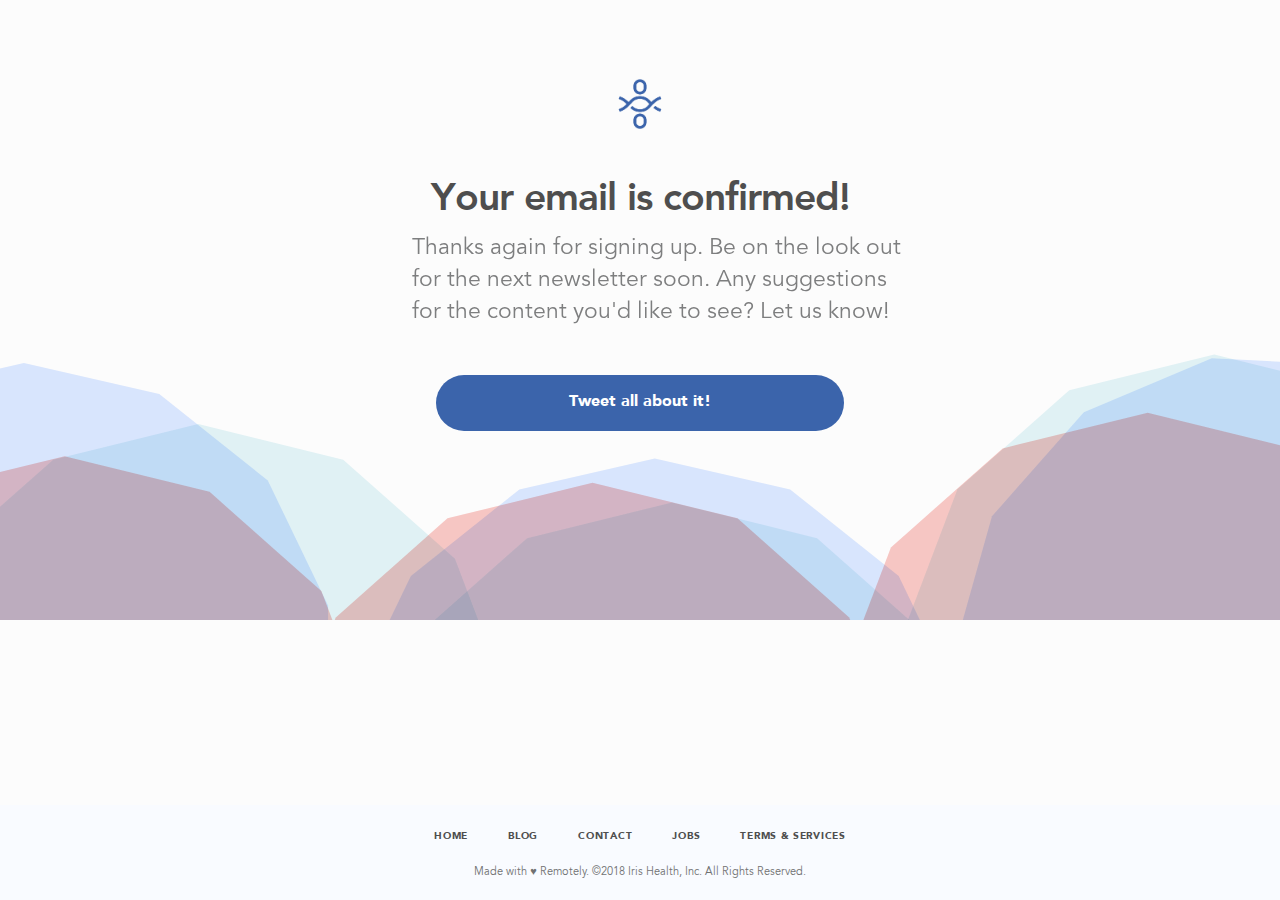
<file: confirmedemail/index.html>
<!doctype html>
<html lang="en">
<head>
	<meta charset="utf-8">
	<meta name="viewport" content="width=device-width, initial-scale=1">
	<title>Email Confirmed for the Iris Health newsletter!</title>
	<link rel="stylesheet" type="text/css" href="css/toast.css">
	<link rel="stylesheet" type="text/css" href="css/type.css">
	<link rel="stylesheet" type="text/css" href="css/style.css">
	<link rel='stylesheet' href="css/MyFontsWebfontsKit.css" type='text/css'>
	<link href="favicon.ico" rel="shortcut icon">
</head>

<body>
	<!-- Hero -->
		<div class="hero">
			<div class="container">
					<img class="logo" width="50px" src="images/iris-logo.png">
					<h1>Your email is confirmed!</h1>
					<h3>Thanks again for signing up. Be on the look out for the next newsletter soon. Any suggestions for the content you'd like to see? Let us know!</h3>
					<a href="http://twitter.com/home?status=Woot!%20Signed%20up%20for%20the%20@irisapp%20newsletter—%20looking%20forward%20to%20quality%20contenth%20around%20health,%20wellness,%20and%20science."  class="twitterbutton" target="_blank">Tweet all about it!</a>
			</div>
		</div>
		<!-- Footer -->
		<div class="footer">
			<ul>
				<li><a href="http://getiris.co">HOME</a></li>
				<li><a href="https://blog.getiris.co" target="_blank">BLOG</a></li>
				<li><a href="mailto:hello@getiris.co" target="_blank">CONTACT</a></li>
				<li><a href="https://angel.co/irisapp/jobs?utm_source=startup_profile_header" target="_blank">JOBS</a></li>
				<li><a href="https://getiris.co/terms-of-use">TERMS & SERVICES</a></li>
			</ul>
			<p>Made with <span class="entypo">&hearts;</span> Remotely. ©2018 Iris Health, Inc. All Rights Reserved.</p>
		</div>
		<!-- /Footer -->
</body>
</html>
</file>
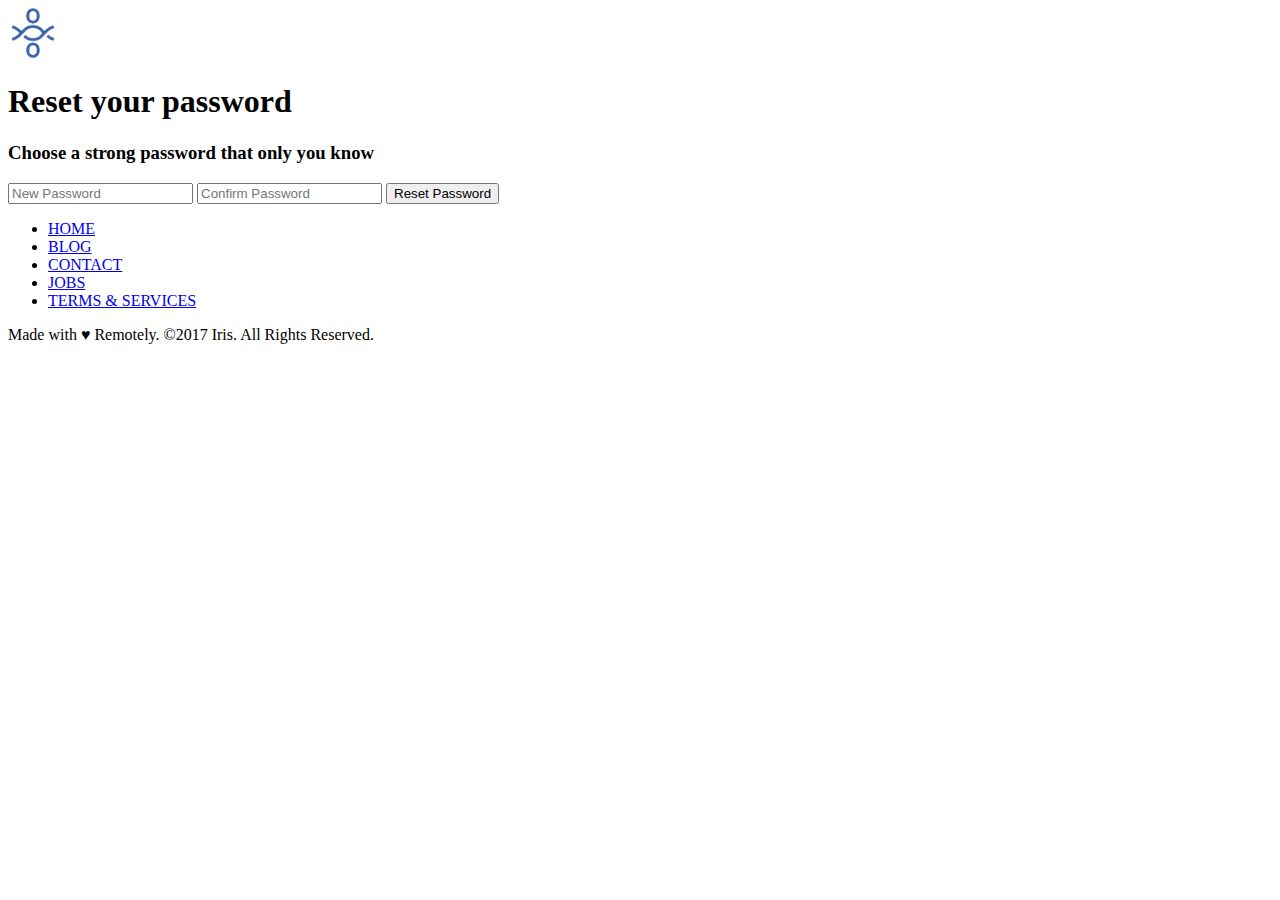
<file: resetpassword/index.html>
<!doctype html>
<html lang="en">
<head>
	<meta charset="utf-8">
	<meta name="viewport" content="width=device-width, initial-scale=1">
	<title>Iris—Reset your password</title>
	<link rel="shortcut icon" href="favicon.ico" >
	<link rel="apple-touch-icon-precomposed" href="apple-touch-icon-precomposed.png" />
	
	<!--Reset Password Script Begins -->

	<!--Reset Password Script Ends -->
</head>

<body>
	<!-- Hero -->
	<div class="hero">
		<div class="container">
				<img class="logo" width="50px" src="images/iris-logo.png">
				<h1>Reset your password</h1>
				<h3>Choose a strong password that only you know</h3>
				
				<!--Reset Password Form Begins -->
			<div class="reset-password">	
				<div class="errorbanner" data-behavior="banner error">Your passwords didn't match, try again please!</div>
				   <div class="errorbanner" data-behavior="banner length">Your password must be at least 8 characters.</div>
				   <div class="successbanner" data-behavior="banner success">Successfully changed!</div>
				   <div class="resetform" data-behavior="form">
				     <input type="hidden" name="email" value="INSERT_ACCOUNT_EMAIL">
				     <label class="mb3 border-box">
				       <input type="password" name="password" class="border-box dark-gray ba b--light-gray pv1 ph2 br2 w-100 avenir f5" placeholder="New Password">
				     </label>
				     <label class="pl3-ns mb3 border-box">
				       <input type="password" name="password_confirmation" class="border-box dark-gray ba b--light-gray pv1 ph2 br2 w-100 avenir f5" placeholder="Confirm Password">
				     </label>
				     <button class="input-reset" data-behavior="submit">Reset Password</button>
				   </div>
			</div>
				  <!--Reset Password Form Ends -->
		</div>
	</div>
	<!-- Footer -->
	<div class="footer">
		<ul>
			<li><a href="http://getiris.co">HOME</a></li>
			<li><a href="https://medium.com/iris-app" target="_blank">BLOG</a></li>
			<li><a href="mailto:hello@getiris.co" target="_blank">CONTACT</a></li>
			<li><a href="https://angel.co/irisapp/jobs?utm_source=startup_profile_header" target="_blank">JOBS</a></li>
			<li><a href="#">TERMS & SERVICES</a></li>
		</ul>
		<p>Made with <span class="entypo">&hearts;</span> Remotely. ©2017 Iris. All Rights Reserved.</p>
	</div>
	<!-- /Footer -->
	<script src='https://cdnjs.cloudflare.com/ajax/libs/jquery/3.1.1/jquery.min.js'></script>
	  
	  <script>
	  $(document).ready(function() {
	  $('[data-behavior~=banner]').hide()
	  $(document).on('click', '[data-behavior~=submit]', function() {
	    // These should be scoped properly
	    var inputs = $('input')
	    var first = $(inputs[1]).val()
	    var second = $(inputs[2]).val()
	    // console.log(first, second)
	    $('[data-behavior~=banner]').hide()
	    if (first !== second) {
	      $('[data-behavior~=error]').fadeIn()
	    } else if (first.length < 8) {
	      $('[data-behavior~=length]').fadeIn()
	    } else {
	      $('[data-behavior~=success]').fadeIn()
	    }
	  })
	})
	</script>
</body>
</html>
</file>
<file: confirmedemail/css/type.css>
/* Toast Framework - type.css */
body {
	font: 1.1em/1.5 AvenirLTStd-Book, 'Helvetica Neue', Helvetica, Arial, sans-serif;
	background: #fcfcfc url('../images/hero-shapes.svg') no-repeat left top;
	-webkit-font-smoothing: antialiased;
}

p {
	font-size: 0.9em;
	line-height: 1.7em;
	color: #444444;
	margin-bottom: 1.5em;
}

h1, h2, h3, h4, h5, h6 {
	color: #343434;
	-webkit-font-smoothing: antialiased;
}

h1 {
    font-size: 2.4em; /* 48 / 16 */
    line-height: 1.4em; /* 48 / 48 */
    letter-spacing: -1px;
    font-weight: 300;
    margin-bottom: 0;
}
h2 {
    font-size: 1.4em; /* 36 / 16 */
    line-height: 1.2em; /* 48 / 36 */
    margin-bottom: 1em; /* 24 / 36 */
    font-weight: 600;
    /* border-top: 1px solid #e4e4e4; */
    padding-top: .5em;
}
h3 {
    font-size: 1.1em; /* 24 / 16 */
    line-height: 1.4em; /* 24 / 24 */
    margin-bottom: 0.3em; /* 24 / 24 */
    font-weight: 400;
    margin-top: .3em;
}
h4 {
	font-size: 1.2em;
	line-height: 1.5em;
	font-weight: 200;

}
h5 {
    font-size: 1.125em;
    line-height: 1.6em;
    margin-bottom: 1.5em;
    font-weight: 200;
    text-align: left;
}
h6 {
    font-size: 1em; /* 16 / 16 */
    line-height: 1.5em; /* 24 / 16 */
    margin-bottom: .4em; /* 24 / 16 */
    color: #818c97;
    text-align: left;
    margin-left: .5em;
    margin-top: 1em !important;
}
ul, ol, dl, blockquote {
    margin-bottom: 0; /* 24 / 16 */
}

ul, li {
	font-weight: 400;
	padding-left: 0;
	padding-right: 2em;
	list-style: none;
	-webkit-font-smoothing: antialiased;
}

a {
	color: #0B486B;
	text-decoration: none;
	-o-transition: all 500ms;
	-moz-transition: all 500ms;
	-webkit-transition: all 500ms;
	transition: all 500ms;
}

a:hover {
	text-decoration: underline;
}
</file>
<file: confirmedemail/css/style.css>
*, ::after, ::before {
text-rendering: optimizeLegibility;
-webkit-font-smoothing: antialiased;
-moz-osx-font-smoothing: grayscale;
-moz-font-feature-settings: "liga" on;
}

img.logo {
padding-top: 2.5em;
}

.hero {
margin-top: 0;
background: #FCFCFC;
background-image: url("../images/hero-shapes.svg") !important;
background-repeat: no-repeat;
background-position: bottom center !important;
height: 580px;
}

.container {
margin: 0 auto;
max-width: 100%;
text-align: center;
}

.container h1 {
font-family: AvenirLTStd-Heavy, sans-serif;
color: #4E4E4E;
font-size: 2.1em;
line-height: 1.2em;
text-align: left;
margin-left: 1.5em;
margin-top: .8em;
}

.container h3 {
color: #707172;
font-family: AvenirLTStd-Book, sans-serif;
font-size: 1.2em; /* 24 / 16 */
line-height: 1.5em; /* 24 / 24 */
text-align: left;
padding-left: 2.6em;
padding-right: 1.8em;
opacity: .90;
}

.twitterbutton {
border: none;
font-family: AvenirLT-Black, sans-serif;
font-size: .9em;
color: #FFF;
text-align: center;
text-decoration: none;
outline: none;
background-color: #3B64AB;
padding: 1em 2em 1em 2em;
border-radius: 100px;
-webkit-border-radius: 100px;
-moz-border-radius: 100px;
display: inline-block;
margin-top: 18px;
width: 52%;
}

.twitterbutton:hover {
background-color: #5FC078;
text-decoration: none;
}

.footer {
width: 100%;
text-align: center;
background-color: #F9FBFF;
padding: 10px 0 1em 0;
position: fixed;
bottom: 0px;
}

.footer a {
color: #4E4E4E;
font-family: AvenirLT-Black, sans-serif;
font-size: 10px;
letter-spacing: .7px;
text-decoration: none;
}

.footer a:hover {
color: #1C4B9E;
text-decoration: none;
}


.footer p {
font-size: 11px;
text-align: center;
color: #707172;
padding-top: 14px;
line-height: 1.8em;
margin-bottom: 0;
}

.footer ul {
margin: 0;
}

.footer li {
text-align: center;
display: inline;
padding: 0;
margin-left: 2em;
}

/* Media Queries */


/* Tablet 10.5 */

@media (min-width: 767px) {

.hero {
height: 990px;
}

img.logo {
padding-top: 9em;
}

.container {
width: 960px;
max-width: 100%;
margin-bottom: 1em;
}

.container h1 {
font-size: 2.2em;
line-height: 1.2em;
margin-top: 1.5em;
margin-left: 0;
}

.container h3 {
font-size: 1.2em; /* 24 / 16 */
line-height: 1.6em; /* 24 / 24 */
text-align: left;
padding-left: 9em;
padding-right: 8em;
opacity: .90;
padding-top: 0.1em;
}

.twitterbutton {
padding: 1em 8em 1em 8em;
border-radius: 100px;
-webkit-border-radius: 100px;
-moz-border-radius: 100px;
margin-top: 28px;
display: inline-block;
width: 20%;
}

.footer {
width: 100%;
padding: 1em 0 1em 0;
bottom: 0px;
}

.footer p {
font-size: 11px;
text-align: center;
padding-top: 14px;
line-height: 1.8em;
margin-bottom: 0;
}

.footer ul {
margin: 0;
}

.footer li {
text-align: center;
display: inline;
padding: 0;
margin-left: 2em;
}

/* Tablet Pro 12.5 */

@media (min-width: 1023px) {
.hero {
height: 1300px;
}	

img.logo {
padding-top: 12em;
}

.container h1 {
font-size: 2.6em;
line-height: 1.2em;
text-align: center;
margin-top: 1.5em;
margin-left: 0;
}

.container h3 {
font-size: 1.5em; /* 24 / 16 */
line-height: 1.5em; /* 24 / 24 */
text-align: left;
padding-left: 9em;
padding-right: 8em;
opacity: .90;
padding-top: 0.1em;
padding-bottom: .5em;
}

}

/* Desktop */
@media (min-width: 1280px) {

.hero {
height: 620px;
}

img.logo {
padding-top: 4.5em;
}

.container {
margin: 0 auto;
max-width: 100%;
text-align: center;
}

.container h1 {
font-size: 2.2em;
line-height: 1.2em;
margin-top: 1em;
margin-bottom: 0;
}

.container h3 {
font-size: 1.3em; /* 24 / 16 */
line-height: 1.4em; /* 24 / 24 */
text-align: left;
padding-left: 11em;
padding-right: 9em;
padding-top: .1em;
opacity: .90;
}

.twitterbutton {
padding: 1em 8em 1em 8em;
border-radius: 100px;
margin-top: 28px;
width: 16%;
}

.twitterbutton:hover {
background-color: #3B64AB;
opacity: .95;
text-decoration: none;
}

.footer {
width: 100%;
padding: 1em 0 1em 0;
bottom: 0px;
}

.footer a {
font-size: 10px;
letter-spacing: .7px;
text-decoration: none;
}


.footer p {
font-size: 11px;
padding-top: 14px;
line-height: 1.8em;
margin-bottom: 0;
}

.footer ul {
margin: 0;
}

.footer li {
display: inline;
padding: 0;
margin-left: 2em;
}
</file>
<file: confirmedemail/css/MyFontsWebfontsKit.css>
/**
 * @license
 * MyFonts Webfont Build ID 3611368, 2018-07-17T20:40:19-0400
 * 
 * The fonts listed in this notice are subject to the End User License
 * Agreement(s) entered into by the website owner. All other parties are 
 * explicitly restricted from using the Licensed Webfonts(s).
 * 
 * You may obtain a valid license at the URLs below.
 * 
 * Webfont: AvenirLT-Black by Linotype
 * URL: https://www.myfonts.com/fonts/linotype/avenir/pro-95-black-115678/
 * Copyright: Part of the digitally encoded machine readable outline data for producing the Typefaces provided is copyrighted &#x00A9; 1981 - 2007 Linotype GmbH, www.linotype.com. All rights reserved. This software is the property of Linotype GmbH, and may not be repro
 * 
 * Webfont: AvenirLTStd-Medium by Linotype
 * URL: https://www.myfonts.com/fonts/linotype/avenir/pro-65-medium-115678/
 * Copyright: Copyright &#x00A9; 1981 - 2006 Linotype GmbH, www.linotype.com. All rights reserved. Copyright &#x00A9; 1989 - 2002 Adobe Systems Incorporated.  All Rights Reserved.
 * 
 * Webfont: AvenirLTStd-Book by Linotype
 * URL: https://www.myfonts.com/fonts/linotype/avenir/pro-45-book-115678/
 * Copyright: Copyright &#x00A9; 1989, 1995, 2002 Adobe Systems Incorporated.  All Rights Reserved. &#x00A9; 1981, 1995, 2002 Heidelberger Druckmaschinen AG. All rights reserved.
 * 
 * * Webfont: AvenirLTStd-Heavy by Linotype
 * URL: https://www.myfonts.com/fonts/linotype/avenir/pro-85-heavy-115678/
 * Copyright: Copyright &#x00A9; 1989, 1995, 2002 Adobe Systems Incorporated.  All Rights Reserved. &#x00A9; 1981, 1995, 2002 Heidelberger Druckmaschinen AG. All rights reserved.
 
 * License: https://www.myfonts.com/viewlicense?type=web&buildid=3611368
 * Licensed pageviews: 250,000
 * 
 * © 2018 MyFonts Inc
*/


/* @import must be at top of file, otherwise CSS will not work */
@import url("//hello.myfonts.net/count/371ae8");
@import url("//hello.myfonts.net/count/371ae7");

  
@font-face {font-family: 'AvenirLTStd-Heavy';src: url('371AE7_0_0.eot');src: url('371AE7_0_0.eot?#iefix') format('embedded-opentype'),url('371AE7_0_0.woff2') format('woff2'),url('371AE7_0_0.woff') format('woff'),url('371AE7_0_0.ttf') format('truetype');}
  
@font-face {font-family: 'AvenirLT-Black';src: url('371AE8_0_0.eot');src: url('371AE8_0_0.eot?#iefix') format('embedded-opentype'),url('371AE8_0_0.woff2') format('woff2'),url('371AE8_0_0.woff') format('woff'),url('371AE8_0_0.ttf') format('truetype');}
 
  
@font-face {font-family: 'AvenirLTStd-Medium';src: url('371AE8_1_0.eot');src: url('371AE8_1_0.eot?#iefix') format('embedded-opentype'),url('371AE8_1_0.woff2') format('woff2'),url('371AE8_1_0.woff') format('woff'),url('371AE8_1_0.ttf') format('truetype');}
 
  
@font-face {font-family: 'AvenirLTStd-Book';src: url('371AE8_2_0.eot');src: url('371AE8_2_0.eot?#iefix') format('embedded-opentype'),url('371AE8_2_0.woff2') format('woff2'),url('371AE8_2_0.woff') format('woff'),url('371AE8_2_0.ttf') format('truetype');}
</file>
<file: confirmedemail/css/toast.css>
/* Toast.css */
@import url('reset.css');
@import url('grid.css');
@import url('type.css');
</file>
